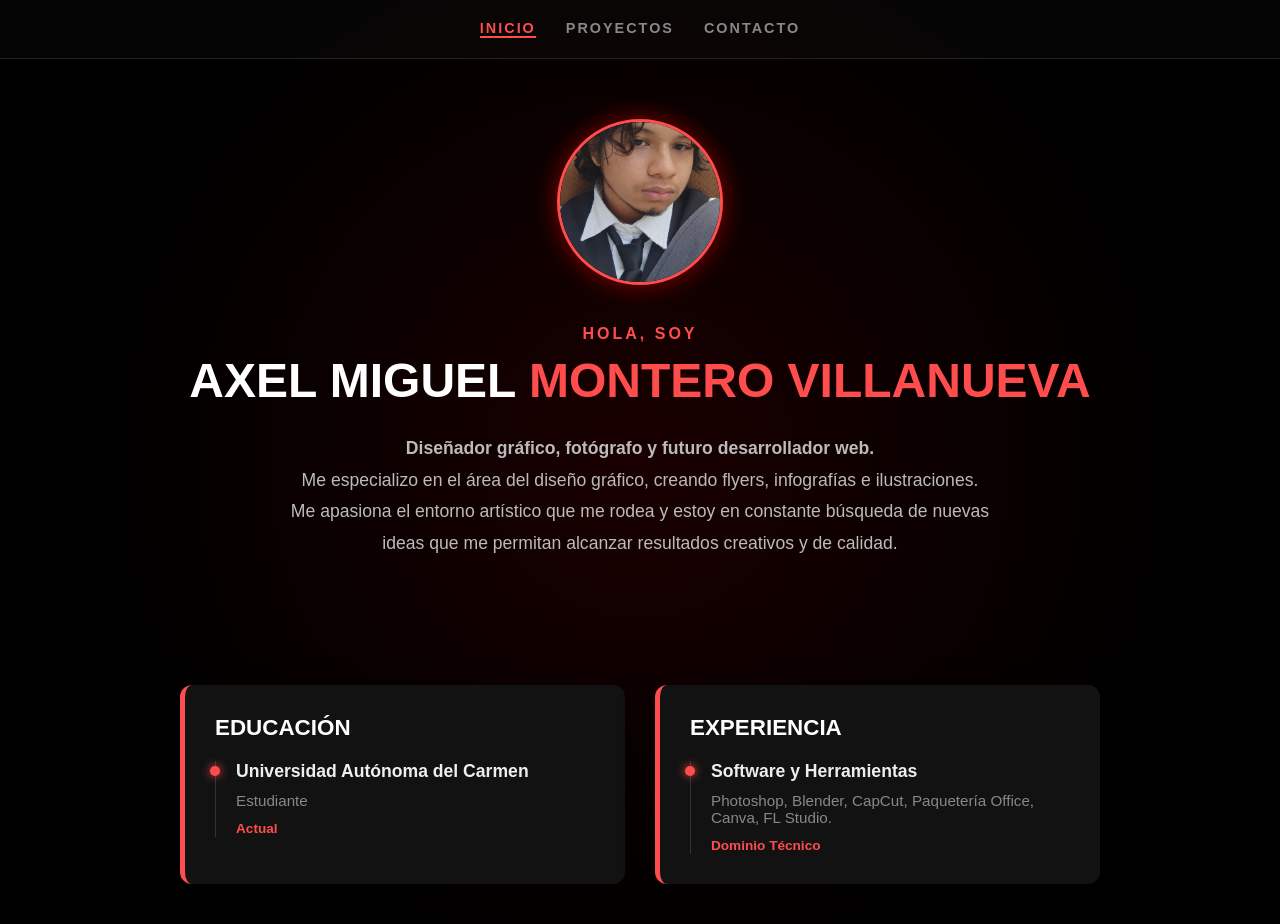
<file: index.html>
<!DOCTYPE html>
<html lang="es">
<head>
    <meta charset="UTF-8">
    <title>CV Axel Miguel</title>
    <link rel="stylesheet" href="style.css">
</head>
<body>

    <nav class="navbar">
        <a href="index.html" class="active">INICIO</a>
        <a href="proyectos.html">PROYECTOS</a>
        <a href="contacto.html">CONTACTO</a>
    </nav>
        <header class="hero">
        <div class="profile-img">
            <img src="tu-foto.jpeg" alt="Axel Miguel">
        </div>
        <p class="greeting">HOLA, SOY</p>
        <h1>AXEL MIGUEL <span>MONTERO VILLANUEVA</span></h1>
        
<p class="description">
            <strong>Diseñador gráfico, fotógrafo y futuro desarrollador web.</strong><br>
            Me especializo en el área del diseño gráfico, creando flyers, infografías e ilustraciones. 
            Me apasiona el entorno artístico que me rodea y estoy en constante búsqueda de nuevas ideas 
            que me permitan alcanzar resultados creativos y de calidad.
        </p>
    </header>
    <main class="container">
        <section class="card">
            <h2> EDUCACIÓN</h2>
            <div class="timeline-item">
                <div class="dot"></div>
                <h3>Universidad Autónoma del Carmen</h3>
                <p>Estudiante</p>
                <span class="year">Actual</span>
            </div>
        </section>

        <section class="card">
            <h2> EXPERIENCIA</h2>
            <div class="timeline-item">
                <div class="dot"></div>
                <h3>Software y Herramientas</h3>
                <p>Photoshop, Blender, CapCut, Paquetería Office, Canva, FL Studio.</p>
                <span class="year">Dominio Técnico</span>
            </div>
        </section>
    </main>
</file>
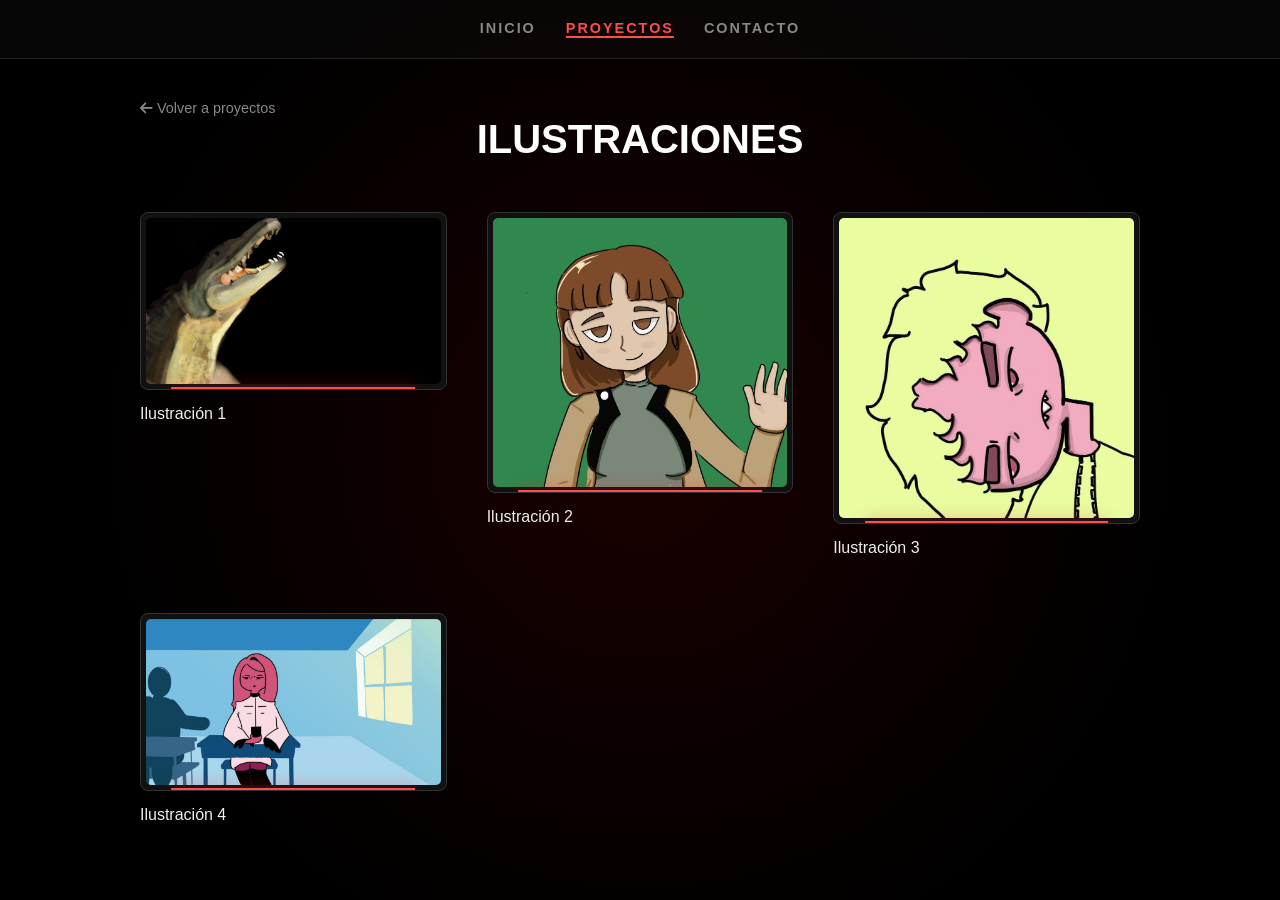
<file: ilustraciones.html>
<!DOCTYPE html>
<html lang="es">
<head>
    <meta charset="UTF-8">
    <meta name="viewport" content="width=device-width, initial-scale=1.0">
    <title>Ilustraciones - Axel Miguel</title>
    <link rel="stylesheet" href="style.css">
    <link rel="stylesheet" href="https://cdnjs.cloudflare.com/ajax/libs/font-awesome/6.0.0/css/all.min.css">
</head>
<body>

    <nav class="navbar">
        <a href="index.html">INICIO</a>
        <a href="proyectos.html" class="active">PROYECTOS</a>
        <a href="#">CONTACTO</a>
    </nav>

    <div class="gallery-container">
        <a href="proyectos.html" class="back-link"><i class="fas fa-arrow-left"></i> Volver a proyectos</a>
        
        <h1 class="gallery-title">Ilustraciones</h1>

      <div class="gallery-grid">
            <div class="gallery-item">
                <div class="image-box">
                    <img src="ilus-1.jpg" alt="Ilustración 1">
                    <div class="glow-line"></div>
                </div>
                <p>Ilustración 1</p>
            </div>

            <div class="gallery-item">
                <div class="image-box">
                    <img src="ilus-2.jpeg"Ilustración 2">
                    <div class="glow-line"></div>
                </div>
                <p>Ilustración 2</p>
            </div>

            <div class="gallery-item">
                <div class="image-box">
                    <img src="ilus-3.jpeg" alt="Ilustración 3">
                    <div class="glow-line"></div>
                </div>
                <p>Ilustración 3</p>
            </div>

            <div class="gallery-item">
                <div class="image-box">
                    <img src="ilus-4.jpg" alt="Ilustración 4">
                    <div class="glow-line"></div>
                </div>
                <p>Ilustración 4</p>
            </div>
        </div>  

</body>
</html>
</file>
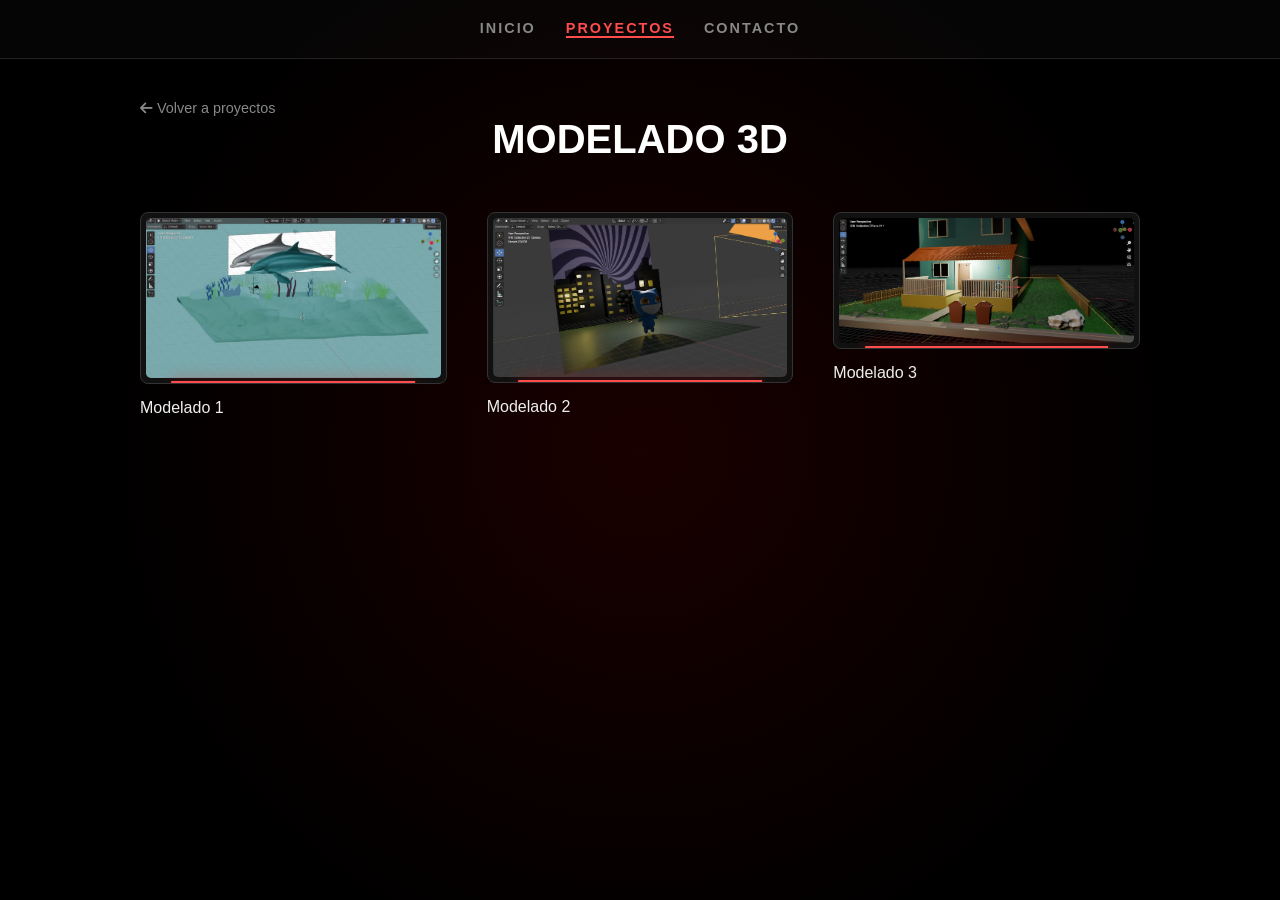
<file: modelado.html>
<!DOCTYPE html>
<html lang="es">
<head>
    <meta charset="UTF-8">
    <meta name="viewport" content="width=device-width, initial-scale=1.0">
    <title>Modelado 3D - Axel Miguel</title>
    <link rel="stylesheet" href="style.css">
    <link rel="stylesheet" href="https://cdnjs.cloudflare.com/ajax/libs/font-awesome/6.0.0/css/all.min.css">
</head>
<body>

    <nav class="navbar">
        <a href="index.html">INICIO</a>
        <a href="proyectos.html" class="active">PROYECTOS</a>
        <a href="#">CONTACTO</a>
    </nav>

    <div class="gallery-container">
        <a href="proyectos.html" class="back-link"><i class="fas fa-arrow-left"></i> Volver a proyectos</a>
        
        <h1 class="gallery-title">Modelado 3D</h1>

        <div class="gallery-grid">
            <div class="gallery-item">
                <div class="image-box">
                    <img src="model-1.png" alt="Modelado 1">
                    <div class="glow-line"></div>
                </div>
                <p>Modelado 1</p>
            </div>

            <div class="gallery-item">
                <div class="image-box">
                    <img src="model-2.png" alt="Modelado 2">
                    <div class="glow-line"></div>
                </div>
                <p>Modelado 2</p>
            </div>

            <div class="gallery-item">
                <div class="image-box">
                    <img src="model-3.png" alt="Modelado 3">
                    <div class="glow-line"></div>
                </div>
                <p>Modelado 3</p>
            </div>
        </div>
    </div>

</body>
</html>
</file>
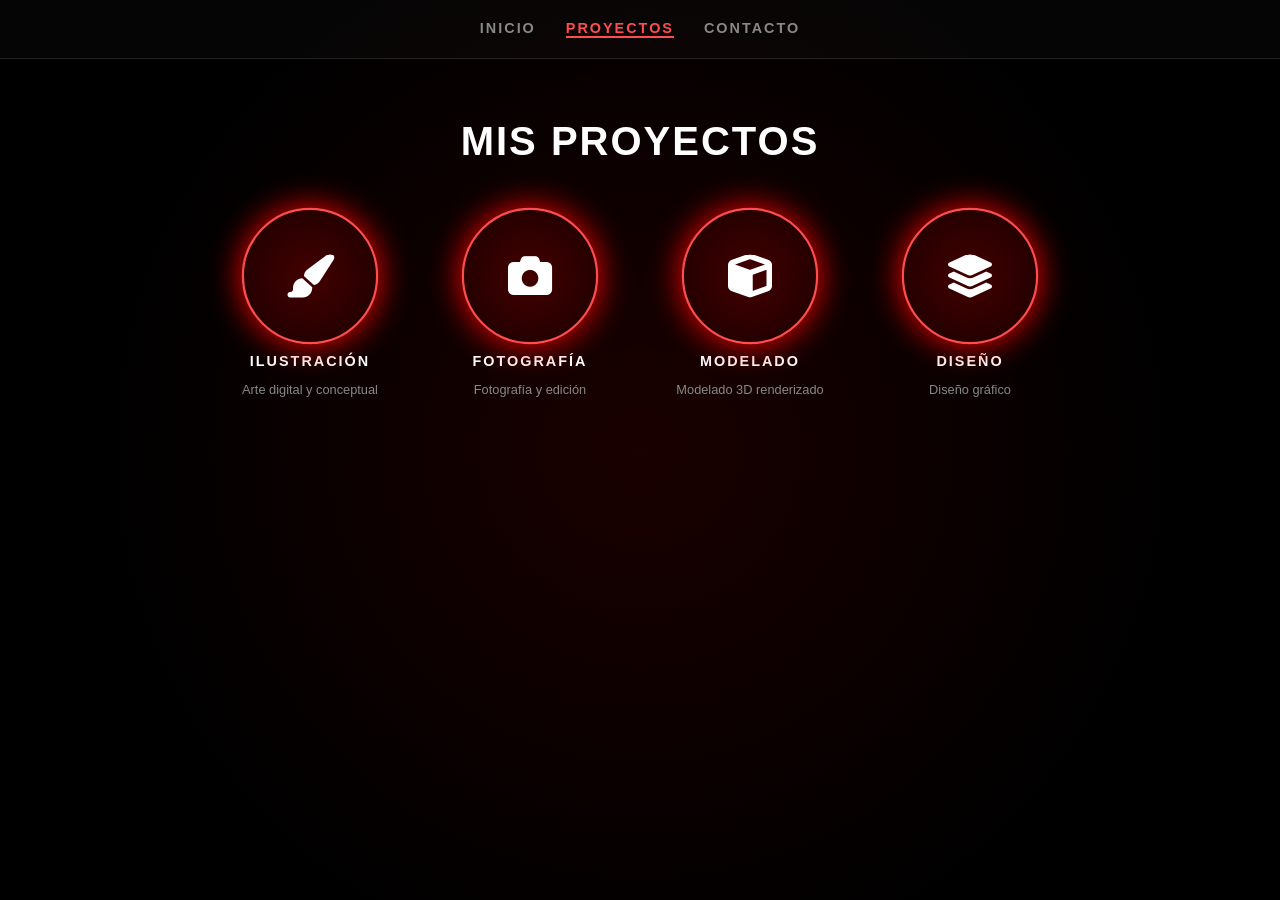
<file: proyectos.html>
<!DOCTYPE html>
<html lang="es">
<head>
    <meta charset="UTF-8">
    <meta name="viewport" content="width=device-width, initial-scale=1.0">
    <title>Mis Proyectos - Axel Miguel</title>
    <link rel="stylesheet" href="style.css">
    <link rel="stylesheet" href="https://cdnjs.cloudflare.com/ajax/libs/font-awesome/6.0.0/css/all.min.css">
</head>
<body>

    <nav class="navbar">
        <a href="index.html">INICIO</a>
        <a href="proyectos.html" class="active">PROYECTOS</a>
        <a href="contacto.html">CONTACTO</a> 
    </nav>

    <div class="projects-container">
        <h1 class="projects-title">Mis Proyectos</h1>
       <div class="projects-grid">
    <div class="project-item">
        <a href="ilustraciones.html" style="text-decoration: none; color: inherit;">
            <div class="icon-wrapper active-glow">
                <i class="fas fa-paint-brush"></i>
            </div>
            <h3>ILUSTRACIÓN</h3>
            <p>Arte digital y conceptual</p>
        </a>
    </div>

    <div class="project-item">
        <a href="fotografia.html" style="text-decoration: none; color: inherit;">
            <div class="icon-wrapper active-glow">
                <i class="fas fa-camera"></i>
            </div>
            <h3>FOTOGRAFÍA</h3>
            <p>Fotografía y edición</p>
        </a>
    </div>

    <div class="project-item">
        <a href="modelado.html" style="text-decoration: none; color: inherit;">
            <div class="icon-wrapper active-glow">
                <i class="fas fa-cube"></i>
            </div>
            <h3>MODELADO</h3>
            <p>Modelado 3D renderizado</p>
        </a>
    </div>

    <div class="project-item">
        <a href="diseno.html" style="text-decoration: none; color: inherit;">
            <div class="icon-wrapper active-glow">
                <i class="fas fa-layer-group"></i>
            </div>
            <h3>DISEÑO</h3>
            <p>Diseño gráfico</p>
        </a>
    </div>
</div>
</file>
<file: style.css>
body {
    background-color: #050505; 
    color: #ffffff;
    font-family: 'Segoe UI', Tahoma, Geneva, Verdana, sans-serif;
    margin: 0;
    padding: 0;
    display: flex;
    flex-direction: column;
    align-items: center;
}

.navbar {
    width: 100%;
    display: flex;
    justify-content: center;
    gap: 30px;
    padding: 20px 0;
    background: rgba(255, 255, 255, 0.02);
    border-bottom: 1px solid #222;
}

.navbar a {
    color: #888;
    text-decoration: none;
    font-size: 0.9rem;
    font-weight: bold;
    letter-spacing: 2px;
    transition: 0.3s;
}

.navbar a.active, .navbar a:hover {
    color: #ff4d4d; 
    border-bottom: 2px solid #ff4d4d;
}


.hero {
    text-align: center;
    padding: 60px 20px;
}

.profile-img img {
    width: 160px;
    height: 160px;
    border-radius: 50%;
    border: 3px solid #ff4d4d;
    box-shadow: 0 0 25px rgba(255, 0, 0, 0.5);
    object-fit: cover;
    margin-bottom: 20px;
}

.greeting {
    color: #ff4d4d;
    font-weight: bold;
    letter-spacing: 3px;
    margin-bottom: 10px;
}

h1 {
    font-size: 3rem;
    margin: 0;
    text-transform: uppercase;
}

h1 span {
    color: #ff4d4d;
}

.description {
    max-width: 700px;
    margin: 25px auto;
    line-height: 1.8;
    color: #bbb;
    font-size: 1.1rem;
}

.container {
    display: flex;
    justify-content: center;
    gap: 30px;
    padding: 40px;
    flex-wrap: wrap; 
    max-width: 1200px;
}

.card {
    background: #121212; 
    border-radius: 12px;
    padding: 30px;
    width: 380px;
    border-left: 5px solid #ff4d4d; 
    box-shadow: 0 10px 30px rgba(0, 0, 0, 0.7);
    transition: transform 0.3s;
}

.card:hover {
    transform: translateY(-10px); 
}
.card h2 {
    font-size: 1.4rem;
    margin-top: 0;
    display: flex;
    align-items: center;
    gap: 10px;
}

.timeline-item {
    margin-top: 20px;
    border-left: 1px solid #333;
    padding-left: 20px;
    position: relative;
}

.dot {
    width: 10px;
    height: 10px;
    background-color: #ff4d4d;
    border-radius: 50%;
    position: absolute;
    left: -6px;
    top: 5px;
    box-shadow: 0 0 10px #ff4d4d;
}

.card h3 {
    margin: 0;
    font-size: 1.1rem;
    color: #eee;
}

.card p {
    color: #888;
    font-size: 0.95rem;
    margin: 10px 0;
}

.year {
    color: #ff4d4d;
    font-weight: bold;
    font-size: 0.85rem;
}
body { 
    background-color: #000; 
    background-image: radial-gradient(circle at center, #1a0000 0%, #000 70%);
    color: #ffffff;
    font-family: 'Segoe UI', Tahoma, Geneva, Verdana, sans-serif;
    margin: 0;
    padding: 0;
    display: flex;
    flex-direction: column;
    align-items: center;
    min-height: 100vh; 
}
.projects-title {
    text-align: center;
    font-size: 2.5rem;
    margin-top: 60px;
    color: #fff;
    letter-spacing: 2px;
}

.projects-grid {
    display: flex;
    justify-content: center;
    gap: 40px;
    margin-top: 50px;
    flex-wrap: wrap;
}

.project-item {
    text-align: center;
    width: 180px;
}

.icon-wrapper {
    width: 120px;
    height: 120px;
    background: radial-gradient(circle, #400 0%, #1a0000 100%);
    border-radius: 50%;
    margin: 0 auto 15px;
    display: flex;
    align-items: center;
    justify-content: center;
    border: 2px solid #300;
    font-size: 2.5rem;
    color: white;
    transition: 0.4s;
    cursor: pointer;
}


.active-glow, .icon-wrapper:hover {
    border-color: #ff4d4d;
    box-shadow: 0 0 30px #ff0000;
    transform: scale(1.1);
}

.project-item h3 {
    font-size: 0.9rem;
    letter-spacing: 2px;
    margin-bottom: 5px;
}
.project-item p {
    color: #888;
    font-size: 0.8rem;
}
/* Configuración de la Galería */
.gallery-container {
    max-width: 1000px;
    margin: 40px auto;
    padding: 0 20px;
}

.back-link {
    color: #888;
    text-decoration: none;
    font-size: 0.9rem;
    transition: 0.3s;
}

.back-link:hover {
    color: #ff4d4d;
}

.gallery-title {
    text-align: center;
    font-size: 2.5rem;
    margin-bottom: 50px;
}

.gallery-grid {
    display: grid;
    grid-template-columns: repeat(auto-fit, minmax(300px, 1fr));
    gap: 40px;
}

.gallery-item {
    text-align: left;
}

.image-box {
    position: relative;
    background: #111;
    border-radius: 8px;
    padding: 5px;
    border: 1px solid #333;
    overflow: hidden;
    transition: 0.3s;
}

.image-box img {
    width: 100%;
    border-radius: 5px;
    display: block;
    filter: grayscale(20%);
    transition: 0.5s;
}

/* El resplandor rojo inferior de tu diseño */
.glow-line {
    position: absolute;
    bottom: 0;
    left: 50%;
    transform: translateX(-50%);
    width: 80%;
    height: 2px;
    background: #ff4d4d;
    box-shadow: 0 0 15px #ff0000;
}

.gallery-item p {
    margin-top: 15px;
    color: #eee;
    font-size: 1rem;
    font-weight: 300;
}

.image-box:hover {
    border-color: #ff4d4d;
    transform: translateY(-5px);
}

.image-box:hover img {
    filter: grayscale(0%);
}

.contact-card {
    text-align: center;
    max-width: 600px;
    margin: 50px auto;
    padding: 30px;
    background: rgba(255, 255, 255, 0.05);
    border-radius: 15px;
    border: 1px solid rgba(255, 0, 0, 0.3);
    box-shadow: 0 0 20px rgba(255, 0, 0, 0.1);
}

.contact-text {
    color: #fff;
    font-size: 1.2rem;
    margin-bottom: 30px;
}

.contact-links {
    display: flex;
    flex-direction: column;
    gap: 20px;
    align-items: center;
}

.contact-item-box {
    display: flex;
    align-items: center;
    gap: 15px;
    color: #fff;
    font-size: 1.3rem;
    padding: 15px 25px;
    background: #111;
    border-radius: 10px;
    border-bottom: 2px solid #ff0000;
    width: 100%;
    max-width: 300px;
}

.contact-item-box.clickable {
    text-decoration: none;
    transition: 0.3s;
}

.contact-item-box.clickable:hover {
    background: #ff0000;
    color: #000;
    box-shadow: 0 0 15px #ff0000;
}

.contact-item-box i {
    color: #ff0000;
}

.contact-item-box.clickable:hover i {
    color: #000;
}
</file>
